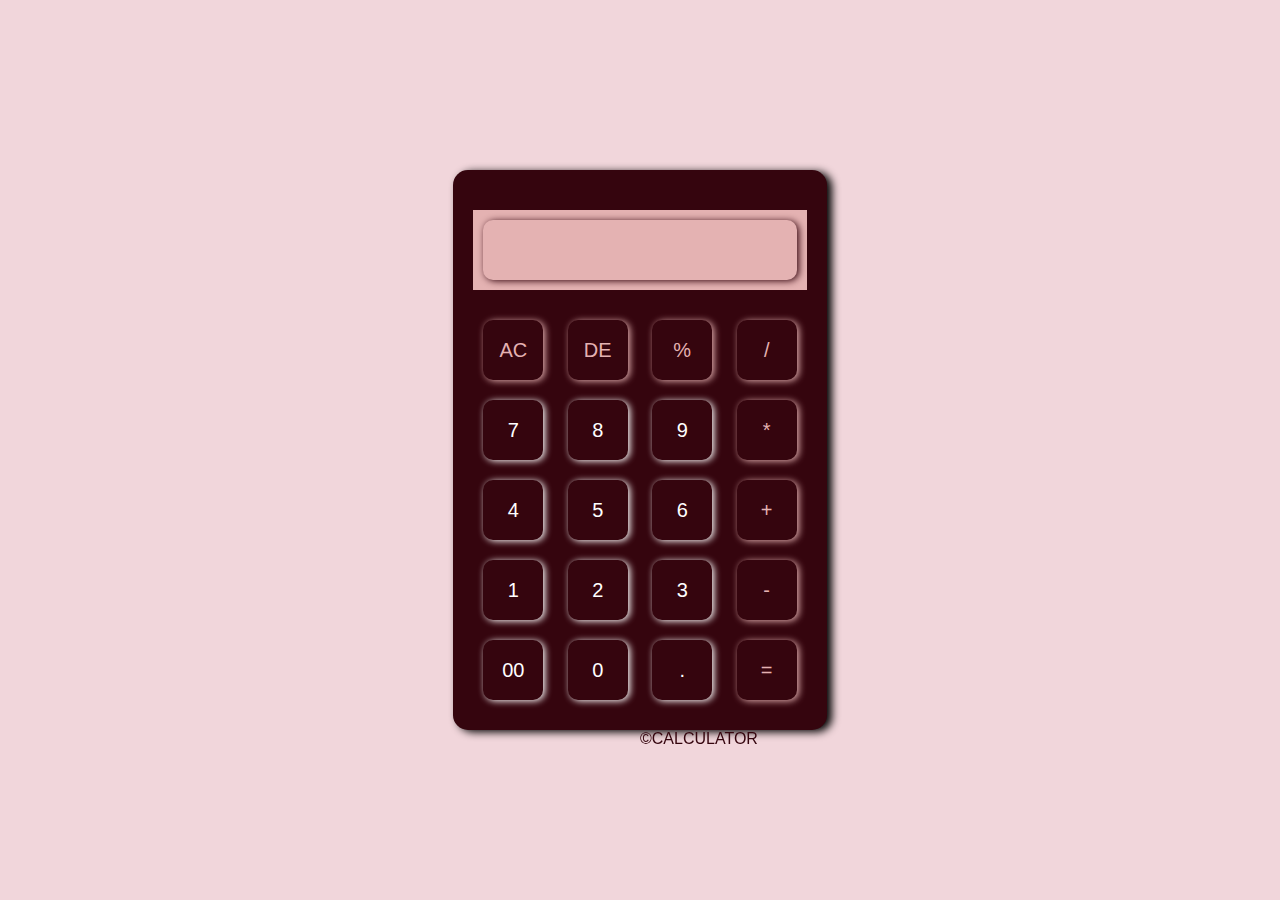
<file: caculator/index.html>
<!DOCTYPE html>
<html>
    <head>
        <meta name="viewport" content="width=device-width, initial-scale=1.0">
        <title>Calculator</title>
        <link rel="stylesheet" href="style.css">
        <!-- <script>
            document.getElementById("sqrt").addEventListener("click", function() {
            var num = document.getElementById("display").innerHTML;
            var sqrt = Math.sqrt(num);
            document.getElementById("display").innerHTML = sqrt;
            });
        </script> -->
    </head>
    <body>

        <div class="container">
            <div class="calculator">
                <form>
                    <div class="display">
                        <input type="text" name="display">
                    </div>
                    <div>
                        <input type="button" value="AC" onclick="display.value=''" class="operator">
                        <input type="button" value="DE" onclick="display.value= display.value.toString().slice(0,-1)" class="operator">
                        <!-- <input type="button" id="sqrt" value="√"  onclick="myFunction()" class="operator"> -->
                        <input type="button" value="%"  onclick="display.value=display.value/100" class="operator">
                        <input type="button" value="/"  onclick="display.value+='/'" class="operator">
                    </div>
                    <div>
                        <input type="button" value="7" onclick="display.value+='7'">
                        <input type="button" value="8" onclick="display.value+='8'">
                        <input type="button" value="9" onclick="display.value+='9'">
                        <input type="button" value="*" onclick="display.value+='*'" class="operator">
                    </div>
                    <div>
                        <input type="button" value="4" onclick="display.value+='4'">
                        <input type="button" value="5" onclick="display.value+='5'">
                        <input type="button" value="6" onclick="display.value+='6'">
                        <input type="button" value="+" onclick="display.value+='+'" class="operator">
                    </div>
                    <div>
                        <input type="button" value="1" onclick="display.value+='1'">
                        <input type="button" value="2" onclick="display.value+='2'">
                        <input type="button" value="3" onclick="display.value+='3'">
                        <input type="button" value="-" onclick="display.value+='-'" class="operator">
                    </div>
                    <div>
                        <input type="button" value="00" onclick="display.value+='00'">
                        <input type="button" value="0" onclick="display.value+='0'">
                        <input type="button" value="." onclick="display.value+='.'" >
                        <input type="button" value="=" onclick="display.value=eval(display.value)" class="operator">
                    </div>
                </form>
            </div>
            <div id="footer">©CALCULATOR</div>
        </div>
        



    </body>    
</html>
</file>
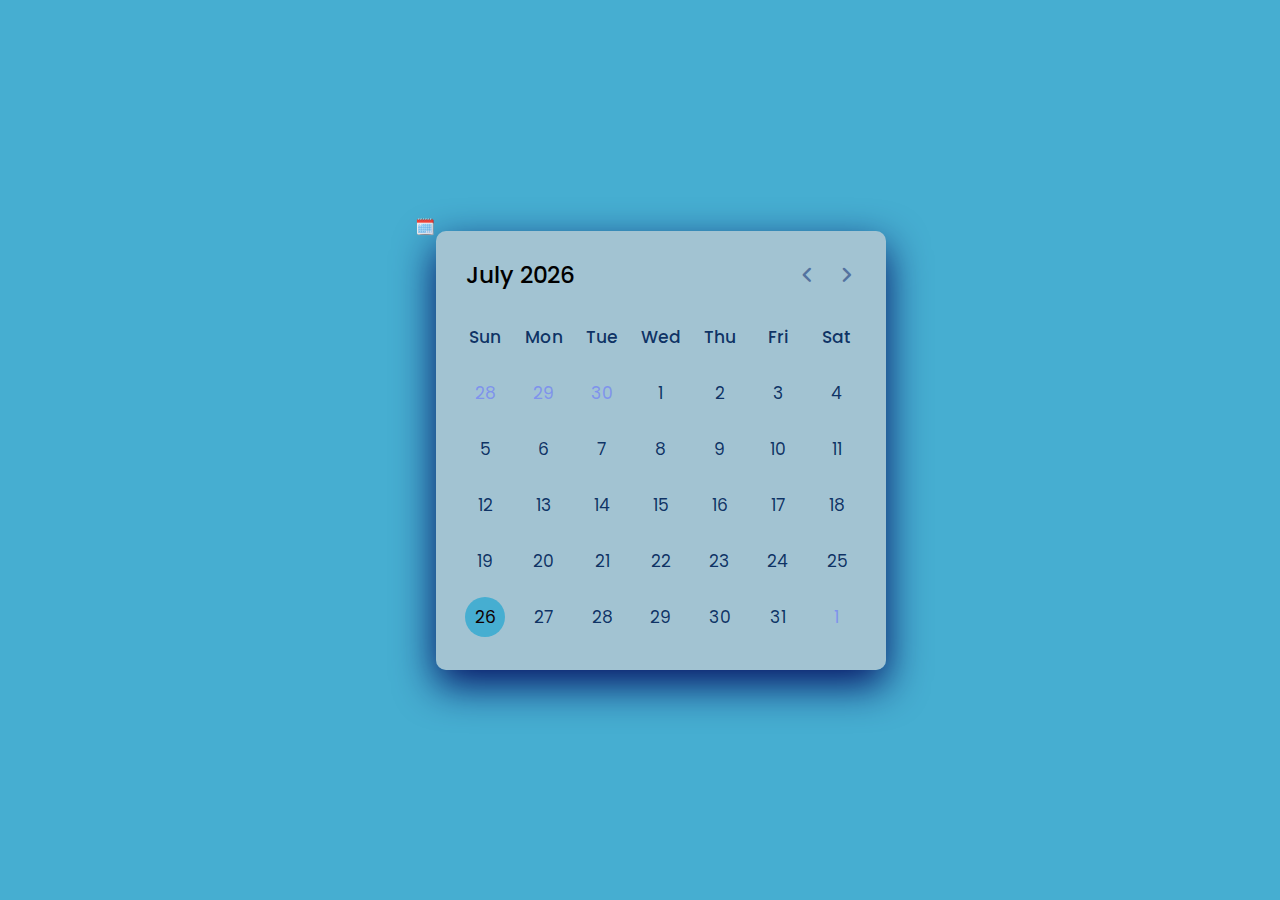
<file: calendar/index.html>
<!DOCTYPE html>
<html lang="en" dir="ltr">
  <head>
    <meta charset="utf-8">
    <title>Daily Calendar</title>
    <link rel="stylesheet" href="style.css">
    <meta name="viewport" content="width=device-width, initial-scale=1.0">
    <!-- Google Font Link for Icons -->
    <link rel="stylesheet" href="https://fonts.googleapis.com/css2?family=Material+Symbols+Rounded:opsz,wght,FILL,GRAD@20..48,100..700,0..1,-50..200">
    <script src="script.js" defer></script>
  </head>
  <body>
    <div class="logo">&#128467&#65039</div>
    <div class="wrapper">
      <header>
        <p class="current-date"></p>
        <div class="icons">
          <span id="prev" class="material-symbols-rounded">chevron_left</span>
          <span id="next" class="material-symbols-rounded">chevron_right</span>
        </div>
      </header>
      <div class="calendar">
        <ul class="weeks">
          <li>Sun</li>
          <li>Mon</li>
          <li>Tue</li>
          <li>Wed</li>
          <li>Thu</li>
          <li>Fri</li>
          <li>Sat</li>
        </ul>
        <ul class="days"></ul>
      </div>
    </div>
    
  </body>
</html>
</file>
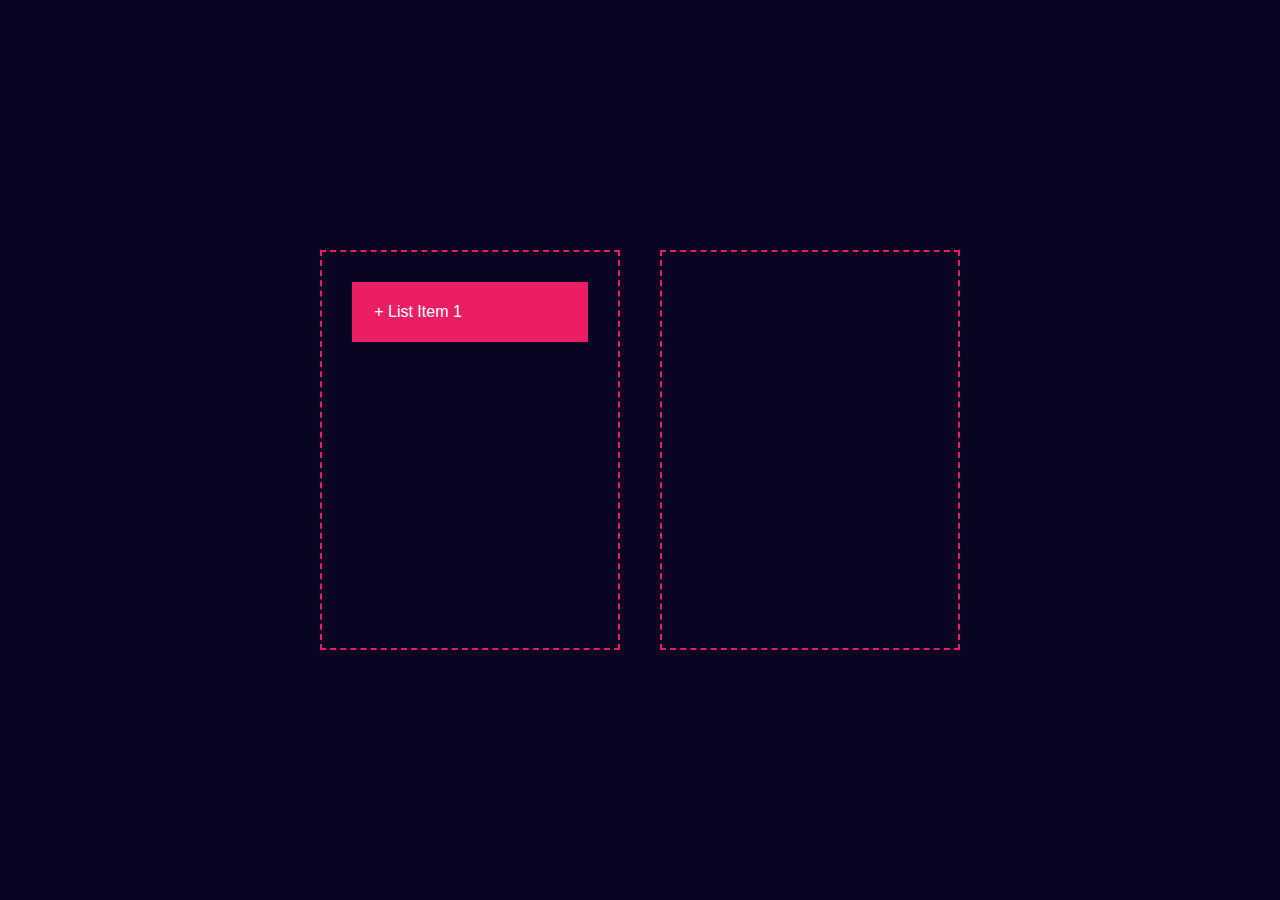
<file: Drag & Drop Files/index.html>
<!DOCTYPE html>
<html lang="en">
  <head>
    <meta name="viewport" content="width=device-width, initial-scale=1.0" />
    <title>D & D Files</title>
    <link rel="stylesheet" href="style.css" />
  </head>
  <body>
    <div class="container">
      <div id="left">
        <div class="list" draggable="true">
          &nbsp&nbsp&nbsp&nbsp&nbsp+&nbspList Item 1
        </div>
        <!-- The draggable attribute specifies whether an element is draggable or not. Tip: Links and images are draggable by default. -->
      
        <!-- <div class="list" draggable="true">&nbsp&nbsp&nbsp&nbsp&nbsp+&nbspList Item 2</div>
        </div> -->
            <!-- <div class="list" draggable="true">&nbsp&nbsp&nbsp&nbsp&nbsp+&nbspList Item 3</div>
        </div>
            <div class="list" draggable="true">&nbsp&nbsp&nbsp&nbsp&nbsp+&nbspList Item 4</div>
        </div>  -->
        </div>
      <div id="right"></div>
    </div>
    <script src="script.js">
      
    </script>
  </body>
</html>
</file>
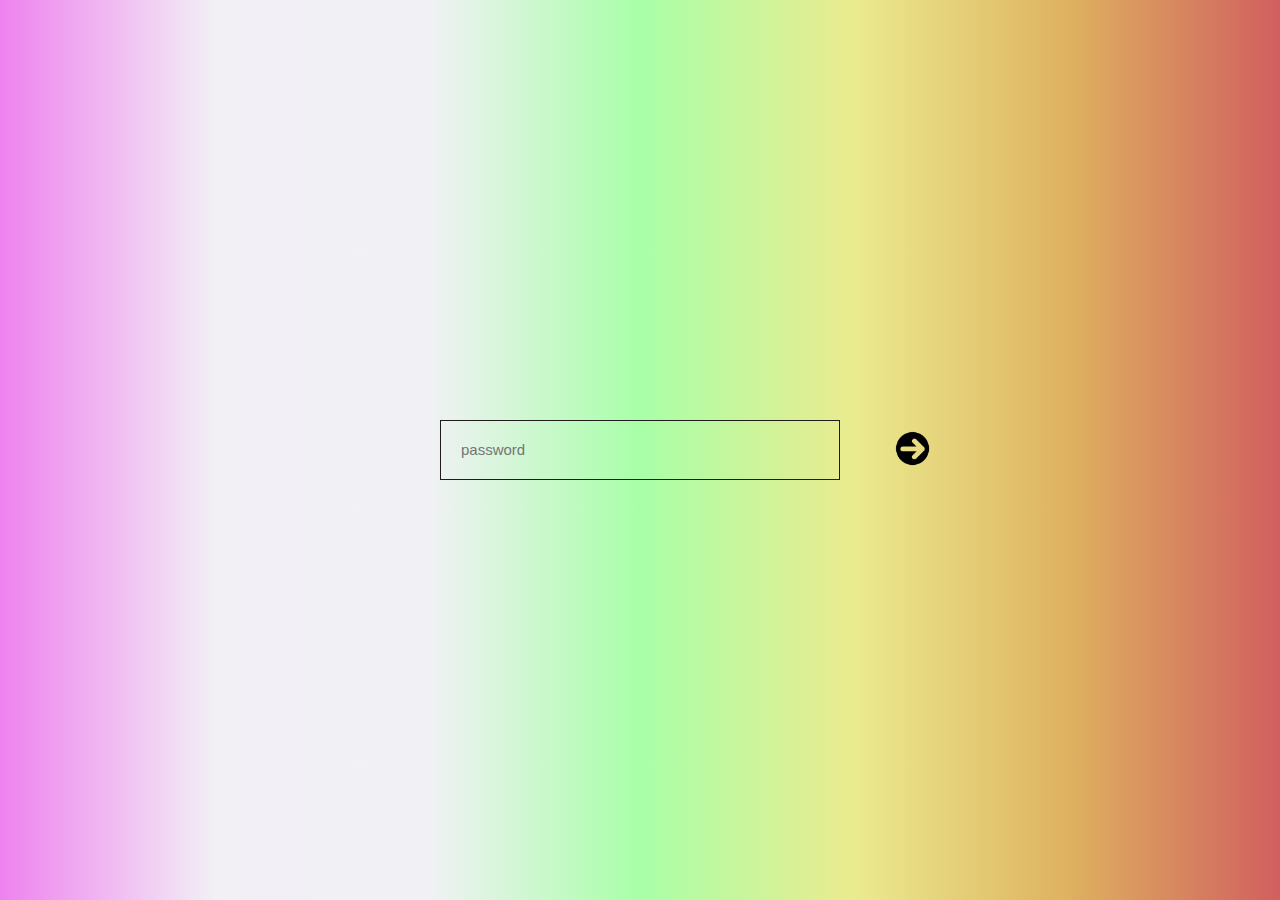
<file: Password strength detector/index.html>
<!DOCTYPE html>
<html lang="en">
  <head>
    <meta charset="UTF-8" />
    <meta name="viewport" content="width=device-width, initial-scale=1.0" />
    <title>Password strength detector</title>
    <link rel="stylesheet" href="style.css" />
  </head>
  <body>
    <div class="container">
      <div class="input-box">
        <input type="password" id="password" placeholder="password" />
        <button type="submit"><img src="arrow-removebg-preview.png" /></button>
        <div id="message">Password is&nbsp<span id="strength"></span></div>
      </div>
    </div>
    <script src="script.js"></script>
  </body>
</html>
</file>
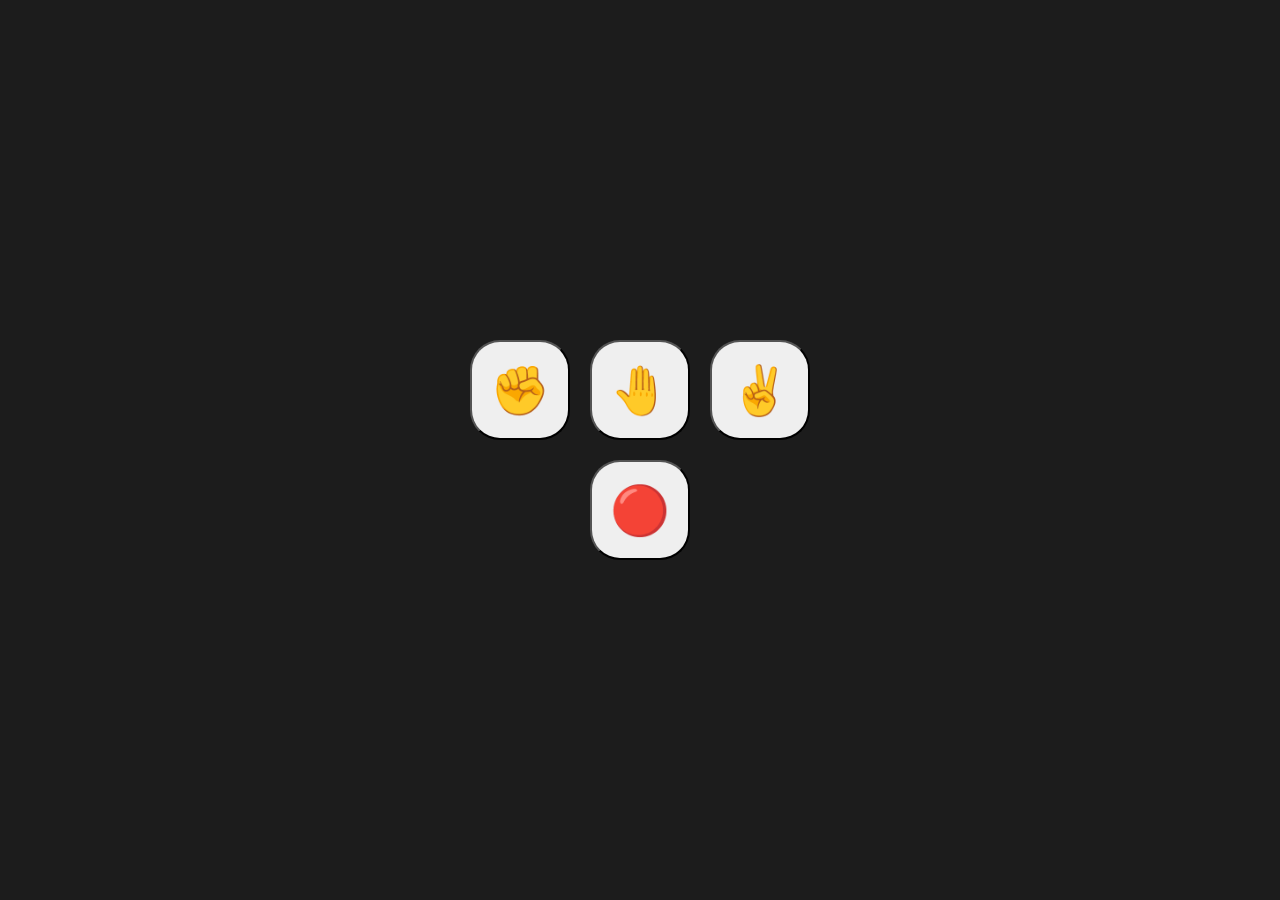
<file: Rock-Paper-Scissors/index.html>
<!DOCTYPE html>
<html>

<head>
  <meta charset="utf-8">
  <meta name="viewport" content="width=device-width">
  <title>
    Rock-Paper-Scissor
  </title>
  <link href="style.css" rel="stylesheet" type="text/css" />
</head>

<body>
  <div class="wrapper">
  <div class="buttons">
    <button class="rpsButton" value="Rock">✊</button>
    <button class="rpsButton" value="Paper">🤚</button>
    <button class="rpsButton" value="Scissors">✌</button>
  </div>
  <div class="resultContainer">
  <div id="player-score"></div>
  <!-- it will show the player's total score.  egulo k update kora ho66e .innnerText die -->
  <div id="hands"></div>
  <!-- ete show korabe what's my choice and what's computer choice -->
  <div id="result"></div>
  <!-- ete show korabe if we have won,drawn or lost -->
  <button id='endGameButton'>🔴</button>
  </div>
  </div>
  
  <script src="script.js"></script>
</body>

</html>
</file>
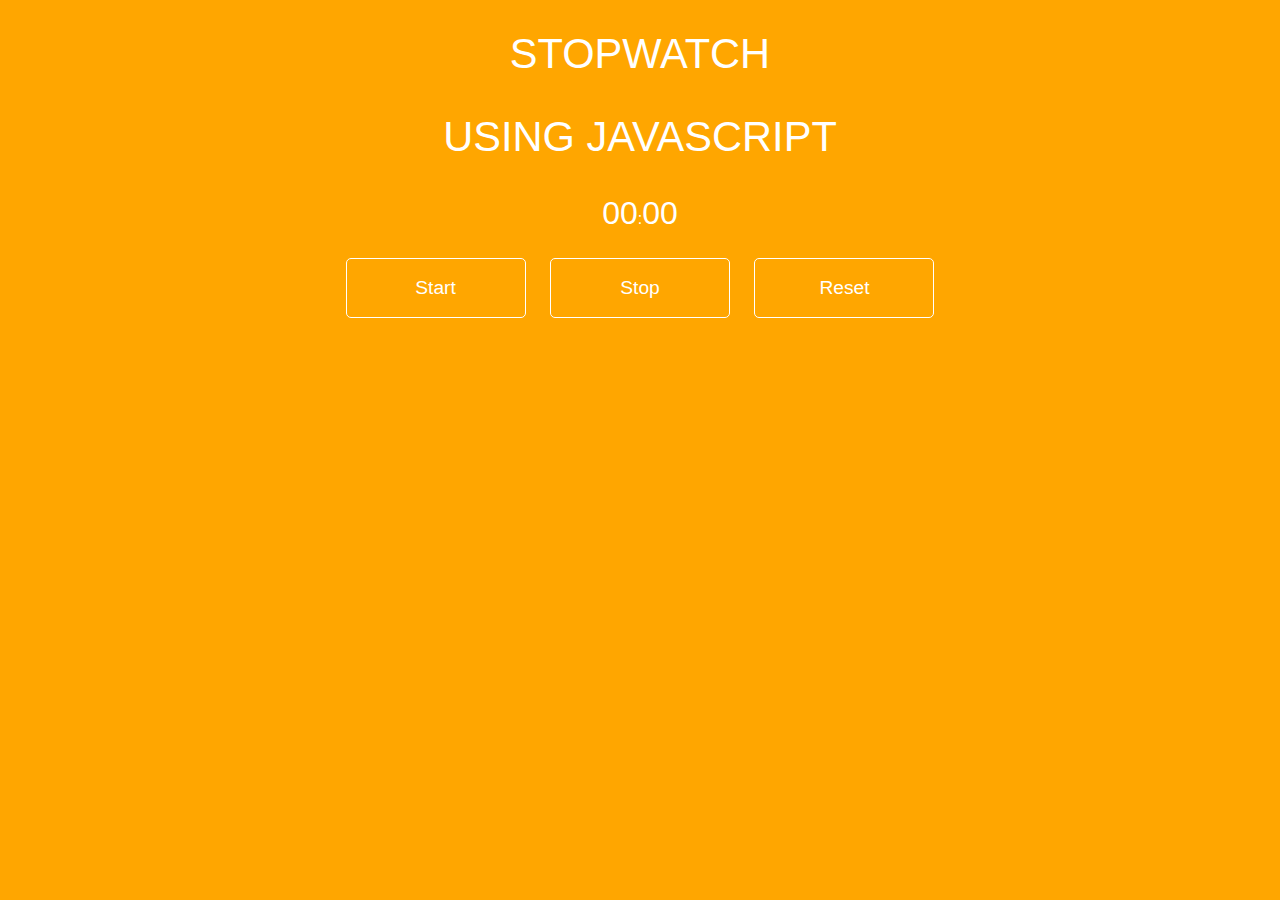
<file: stopwatch/index.html>
<!DOCTYPE html>
<html lang="en">
  <head>
    <meta charset="UTF-8" />
    <meta http-equiv="X-UA-Compatible" content="IE=edge" />
    <meta name="viewport" content="width=device-width, initial-scale=1.0" />
    <link rel="stylesheet" href="style.css" />
    <title>Stopwatch</title>
  </head>
  <body>
    <div class="wrapper">
      <h1>Stopwatch</h1>
      <h2>using JavaScript</h2>
      <p><span id="seconds">00</span>:<span id="tens">00</span></p>
      <button id="button-start">Start</button>
      <button id="button-stop">Stop</button>
      <button id="button-reset">Reset</button>
    </div>
    <script src="script.js"></script>
  </body>
</html>
</file>
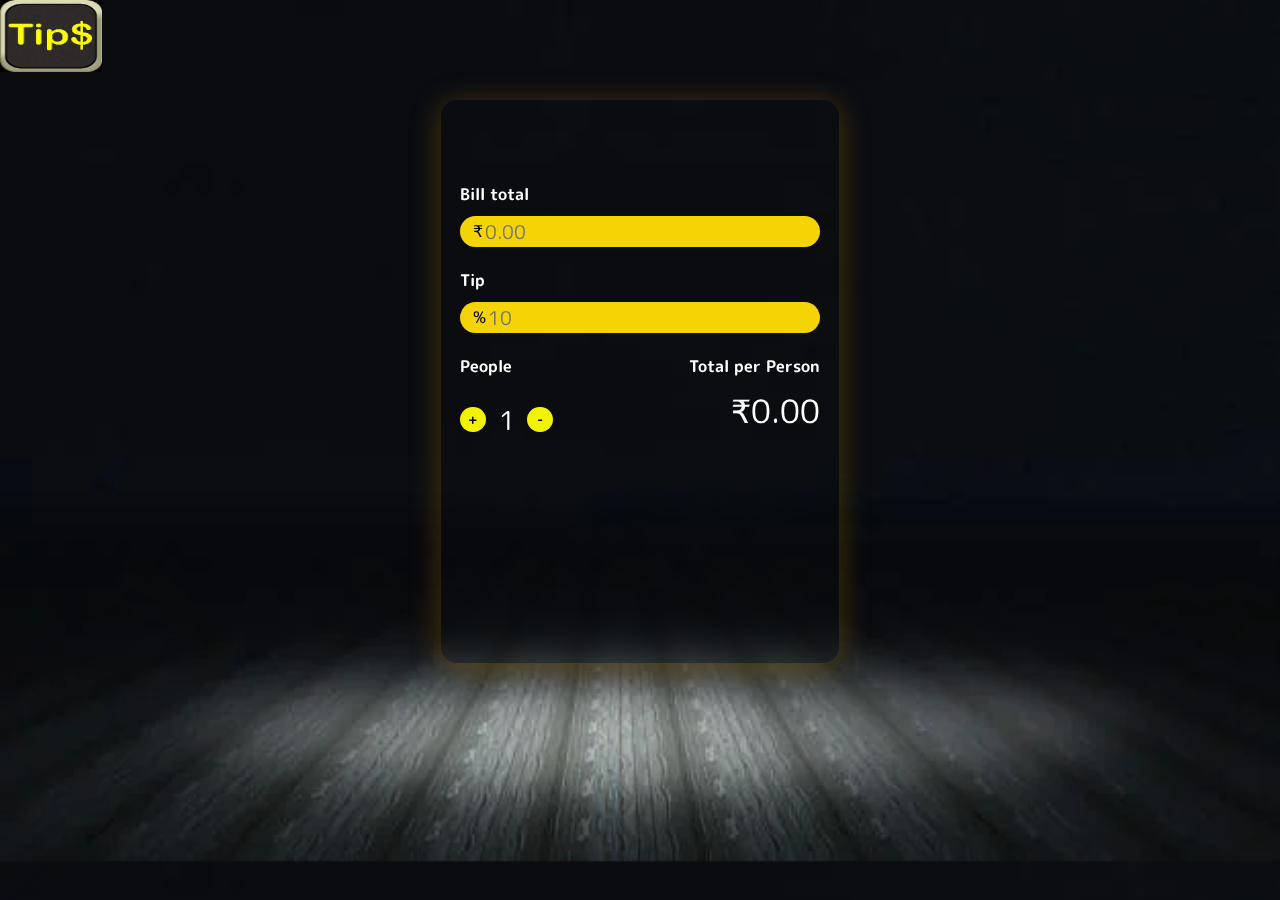
<file: tip_calculator/index.html>
<!DOCTYPE html>
<html lang="en">
  <head>
    <meta charset="UTF-8" />
    <link rel="preconnect" href="https://fonts.googleapis.com" />
    <link rel="preconnect" href="https://fonts.gstatic.com" crossorigin />
    <link
      href="https://fonts.googleapis.com/css2?family=M+PLUS+Rounded+1c:wght@500&display=swap"
      rel="stylesheet"
    />
    <meta http-equiv="X-UA-Compatible" content="IE=edge" />
    <meta name="viewport" content="width=device-width, initial-scale=1.0" />
    <link rel="stylesheet" href="style.css" type="text/css" />
    <title>Tip Calculator</title>
  </head>
  <body>
    <div class="logo">
      <img src="images/download.jfif">
    </div>
    <div class="wrapper" data-tilt><!--data-tilt use kora holo wrapper ta k tilt korar jnno--><!--puro card ta wrapper class r modhye roye6e-->
      <div class="container" id="topContainer"><!--calculateBill ei container r modhye roye5e-->
        <div class="title">Bill total</div>
        <div class="inputContainer"><!--input deoar field ta er modhye--> 
          <span style="color:black">₹</span><!--inside the input field-->
          <input
            onkeyup="calculateBill()"
            type="text"
            id="billTotalInput"
            placeholder="0.00"
            style="color:black"
          />
          <!--placeholder r kaj holo default e koto value dekhabe seta store kore rakha-->
          <!--onkeyup works To detect if the user presses a key-->
          <!--here input is of text type-->
        </div>
      </div>
      <div class="container"><!--this container works for the tip section-->
        <div class="title">Tip</div>
        <div class="inputContainer">
          <span style="color:black">%</span><!--inside the tip field-->
          <input
            onkeyup="calculateBill()"
            type="text"
            id="tipInput"
            placeholder="10"
            style="color:black"
          />
          <!--bill total or tip field jokhn i ki6u weite korbo calculateBill function fires-->
        </div>
      </div>
      <div class="container" id="bottom">
        <div class="splitContainer">
          <div class="title">People</div>
          <div class="controls">
            <span class="buttonContainer">
              <button class="splitButton" onclick="increasePeople()"><!--calls the function written in the script field-->
                <span class="buttonText">+</span><!--as it's a type of button the onclick function works here & it's directly connected to the increasePeople function in js file-->
              </button>
            </span>
            <span class="splitAmount" id="numberOfPeople">1</span>
            <span class="buttonContainer">
              <button class="splitButton" onclick="decreasePeople()"><!--calls the function written in the script field-->
                <span class="buttonText">-</span><!--as it's a type of button the onclick function works here & it's directly connected to the decreasePeople function in js file-->
              </button>
            </span>
          </div>
        </div>
        <div class="totalContainer">
          <div class="title">Total per Person</div>
          <div class="total" id="perPersonTotal">₹0.00</div>
        </div>
      </div>
    </div>

    <script type="text/javascript" src="script.js"></script>
    <script src="vanilla-tilt.js"></script><!--adding this script file to tily the wrapper class-->
  </body>
</html>
</file>
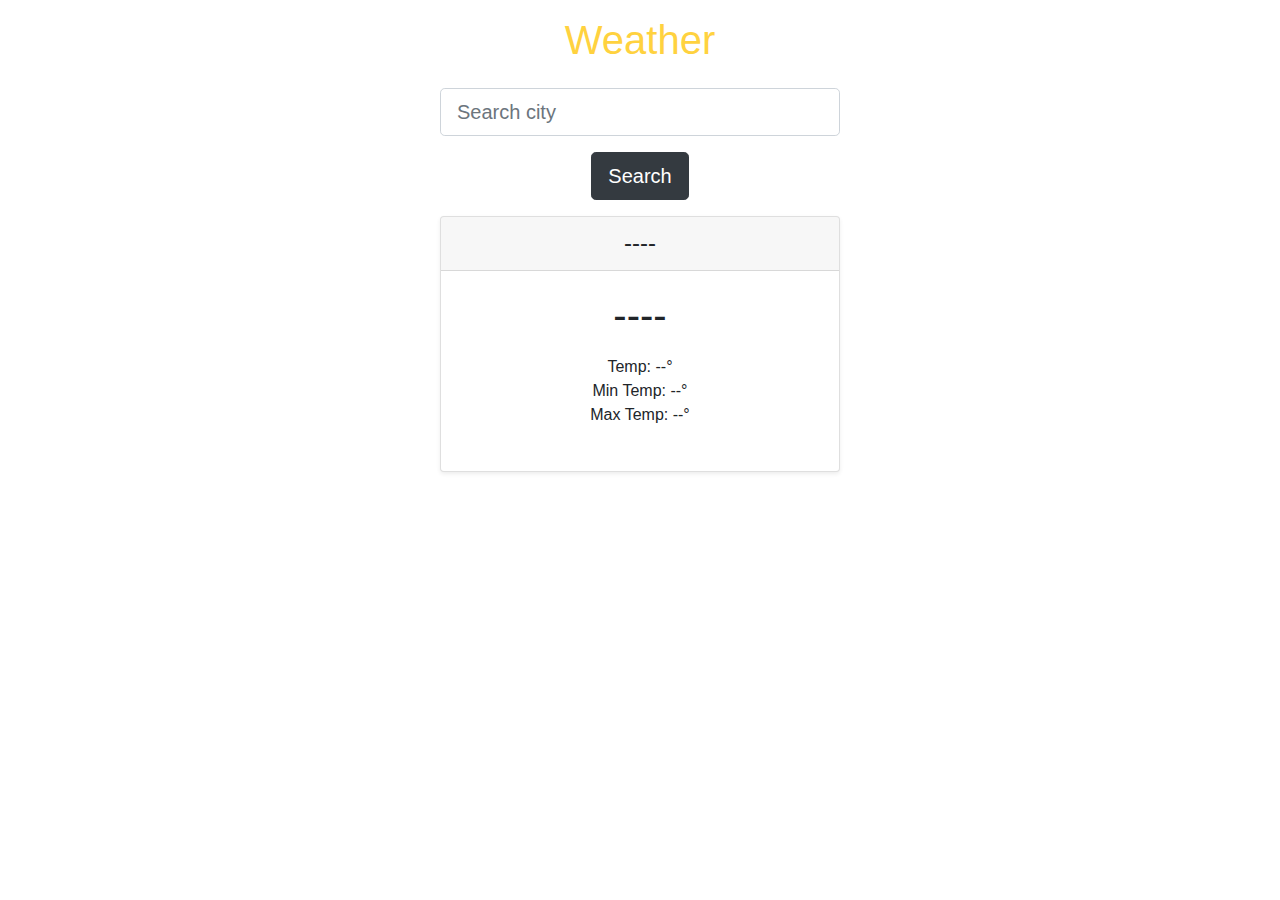
<file: Weather-App/index.html>
<!DOCTYPE html>
<html>
<head>
    <title>Weather App</title>
    <link rel="stylesheet" href="https://stackpath.bootstrapcdn.com/bootstrap/4.3.1/css/bootstrap.min.css" integrity="sha384-ggOyR0iXCbMQv3Xipma34MD+dH/1fQ784/j6cY/iJTQUOhcWr7x9JvoRxT2MZw1T" crossorigin="anonymous">
    <link rel="stylesheet" type="text/css" href="style.css">
    <script src="script.js"></script>
</head>
<body class="text-center">
    <main>
        <h1 class="banner p-3">Weather</h1>
        <div class="form-group">
            <input id="city-input" class="form-control form-control-lg" type="text" placeholder="Search city">
        </div>
        <button type="button" onclick="searchCity()" class="btn btn-lg btn-dark">Search</button>
        <div id="weather-output" class="mt-3">
          <div class="card-deck mb-3 text-center">
              <div class="card mb-4 shadow-sm">
                <div class="card-header">
                  <h4 id="city-name" class="my-0 font-weight-normal">----</h4>
                </div>
                <div class="card-body">
                  <h1 id="weather-type" class="card-title">----</h1>
                  <ul class="list-unstyled mt-3 mb-4">
                    <li>Temp: <span id="temp">--</span>°</li>
                    <li>Min Temp: <span id="min-temp">--</span>°</li>
                    <li>Max Temp: <span id="max-temp">--</span>°</li>
                  </ul>
                </div>
              </div>
          </div>
        </div>
    </main>
</body>
</html>
</file>
<file: caculator/style.css>
*{
    margin:0;
    padding:0;
    font-family: 'Poppins', sans-serif;
    box-sizing: border-box;
}

.container
{
    width:100%;
    height:100vh;
    background: rgb(241 214 219);;
    display:flex;
    align-items:center;
    justify-content:center;
}
.calculator
{
    background: #35050E;
    padding: 20px;
    border-radius: 15px;
    box-shadow: 5px 2px 8px 0px;
}
.calculator form input{

    border:0;
    outline:0;
    width:60px;
    height:60px;
    border-radius:10px;
    box-shadow: 2px 1px 7px 0px;
    background:transparent;
    font-size:20px;
    color:#fff;
    cursor:pointer;
    margin:10px;
}

 form .display
{
    display: flex;
    justify-content: flex-end;
    margin: 20px 0;
    background-color: #e4b2b2;
    
} 

form .display input{
    text-align: right;
    flex: 1;
    font-size: 45px;
    box-shadow: inset -5px -5px 12px #e4b2b2,
                inset 5px 5px 12 px #35050E;
    border:none;
    /* border-radius: 30px; */
    color:#35050E;
}


form input.operator{
    color:#e4b2b2;
}
#footer
{
    position:fixed;
    height:20px;
    width:30px;
    padding: 590px 20px 30px;;
    color:#35050E;
    transition: -2;
    /* transform: rotateX('90'); */
}
</file>
<file: calendar/style.css>
/* Import Google font - Poppins */
@import url('https://fonts.googleapis.com/css2?family=Poppins:wght@400;500;600&display=swap');
*{
  margin: 0;
  padding: 0;
  box-sizing: border-box;
  font-family: 'Poppins', sans-serif;
}
body{
  display: flex;
  align-items: center;
  padding: 0 10px;
  justify-content: center;
  min-height: 100vh;
  background: #46aed1;
}
.wrapper{
  width: 450px;
  background: #e6d2d294;
  border-radius: 10px;
  box-shadow: 0 15px 40px rgba(2, 9, 94, 0.951);
}
.wrapper header{
  display: flex;
  align-items: center;
  padding: 25px 30px 10px;
  justify-content: space-between;
}
header .icons{
  display: flex;
}
header .icons span{
  height: 38px;
  width: 38px;
  margin: 0 1px;
  cursor: pointer;
  color: #53729f;
  text-align: center;
  line-height: 38px;
  font-size: 1.9rem;
  user-select: none;
  border-radius: 50%;
}
.icons span:last-child{
  margin-right: -10px;
}
header .icons span:hover{
  background: #aadcef;
}
header .current-date{
  font-size: 1.45rem;
  font-weight: 500;
}
.calendar{
  padding: 20px;
}
.calendar ul{
  display: flex;
  flex-wrap: wrap;
  list-style: none;
  text-align: center;
}
.calendar .days{
  margin-bottom: 20px;
}
.calendar li{
  color: #00255ae7;
  width: calc(100% / 7);
  font-size: 1.07rem;
}
.calendar .weeks li{
  font-weight: 500;
  cursor: default;
}
.calendar .days li{
  z-index: 1;
  cursor: pointer;
  position: relative;
  margin-top: 30px;
}
.days li.inactive{
  color: #7f93ec;
}
.days li.active{
  color: #100000;
}
.days li::before{
  position: absolute;
  content: "";
  left: 50%;
  top: 50%;
  height: 40px;
  width: 40px;
  z-index: -1;
  border-radius: 50%;
  transform: translate(-50%, -50%);
}
.days li.active::before{
  background: #46aed1;
}
.days li:not(.active):hover::before{
  background: #82d4e6;
}
.logo
{
    height: 488px;
    width: 10px;
    margin: 13px;
    padding: 8px;
}
</file>
<file: Drag & Drop Files/style.css>
*{
    margin:0;
    padding:0;
    font-family: 'Poppins', sans-serif;
    box-sizing: border-box;
}

.container{
    width: 100%;
    min-height: 100vh;
    background-color: #0b0423;
    display: flex;
    align-items: center;
    justify-content: center;
}

#left, #right{
    width: 300px;
    min-height: 400px;
    margin: 20px;
    border: 2px dashed #e91e63;
}

.list{
    background: #e91e63;
    height: 60px;
    margin: 30px;
    color: #fff;
    display: flex;
    align-items: center;
    cursor: grab;
}
</file>
<file: Password strength detector/style.css>
*{
    margin: 0;
    padding: 0;
    font-family: 'poppins', sans-serif;
    box-sizing: border-box;
}

.container{
    height: 100vh;
    width: 100%;
    background: linear-gradient(to left, rgb(209, 95, 95), rgb(222, 178, 96), rgb(235, 235, 143), rgb(168, 255, 168), rgb(241, 241, 245), rgb(242, 239, 245), violet);;
    display: flex;
    justify-content: center;
    align-items: center;
}

.input-box{
    width: 400px;
    max-width: 90%;
    position: relative'
}

.input-box input{
    width: 100%;
    height: 60px;
    padding: 0 20px;
    border: 1px solid #201c1c;
    outline: none;  
    color: #2d2828;
    background: transparent;
}

button{
    background: transparent;
    border: 0;
    outline: none;
    border-radius: 50%;
    cursor: pointer;
    position: absolute;
    top: 50%;
    transform: translateY(-50%);
    left: 895px;

}
button img{
    width: 35px;
}

#message{
    position: absolute;
    top: 433px;
    color: #1a0101;
    font-size: 15px;
    display: none;
}

::placeholder{
    font-size: 15px;
}
</file>
<file: Rock-Paper-Scissors/style.css>
html, body {
    height: 100%;
    width: 100%;
    padding: 0;
    margin:0;
  }
  
  .wrapper {
    background: #1c1c1c;
    color: white;
    display: flex;
    align-items: center;
    justify-content: center;
    width: 100%;
    height: 100%;
    flex-direction: column;
  }
  
  .buttons {
    display: flex;
    gap: 20px;
  }
  
  button {
    height: 100px;
    width: 100px;
    font-size: 48px;
    border-radius: 30px;
    cursor: pointer;
    
  }
  
  .resultContainer {
    font-size: 2rem;
    text-align: center;
    margin-top: 20px;
  }
</file>
<file: stopwatch/style.css>
body {
    background: #ffa600;
    font-family: 'HelveticaNeue-Light', 'Helvetica Neue Light', 'Helvetica Neue',
      Helvetica, Arial, 'Lucida Grande', sans-serif;
    height: 100%;
  }
  
  .wrapper {
    width: 800px;
    margin: 30px auto;
    color: white;
    text-align: center;
  }
  
  h1,
  h2,
  h3 {
    font-family: 'Roboto', sans-serif;
    font-weight: 100;
    font-size: 2.6em;
    text-transform: uppercase;
  }
  
  #seconds,
  #tens {
    font-size: 2em;
  }
  
  button {
    border-radius: 5px;
    background: #ffa600;
    color: white;
    border: solid 1px white;
    text-decoration: none;
    cursor: pointer;
    font-size: 1.2em;
    padding: 18px 10px;
    width: 180px;
    margin: 10px;
    outline: none;
    
  }
  button:hover {
      /* @include transition; */
      background: white;
      border: solid 1px white;
      color: #ffa600;
    }
</file>
<file: tip_calculator/style.css>
* {
    font-family: 'M PLUS Rounded 1c', Avenir Next, Helvetica, sans-serif;
    color: white;
  }
  
  body {
    /* background: #8990ec; */
    background-image: url(images/bg.webp);
    background-size: cover;
    background-position: center;
  }
  img{
    position:absolute;
    top:0px;
    left: 0px;
    width: 8%;
    height:8%;
  }
  .wrapper {
    height: 525px;
    width: 360px;
    color: white;
    /* background: #272639; */
    /* border:1px solid rgba(202, 143, 7, 0.927); */
    border-radius: 16px;
    padding: 1.2rem;
    margin: 100px auto;
    box-shadow:0 4px 30px rgba(202, 143, 7, 0.336);
    backdrop-filter: blur(5px);
    
  }
  
  

  #topContainer {
    margin-top: 4rem;
  }
  
  .container {
    margin-top: 1.4rem;
  }
  
  .title {
    font-weight: bold;
    margin-bottom: 0.6rem;
  }
  
  .inputContainer {
    background: #f4d405;
    border-radius: 1.4rem;
    padding: 0 0.8rem;
    display: flex;
    align-items: center;
  }
  
  #billTotalInput,
  #tipInput {
    font-size: 1.2rem;
    background: none;
    border: none;
    outline: none;
    padding: none;
  }
  
  .buttonContainer {
    background: #f2f204;
    display: grid;
    place-items: center;
    width: 1.6rem;
    height: 1.6rem;
    border-radius: 50%;
  }
  
  .splitButton {
    background: none;
    border: none;
  }
  
  .controls {
    display: flex;
    align-items: center;
  }
  
  .splitButton {
    font-size: 0.8rem;
    font-weight: bold;
    display: grid;
    place-items: center;
  }
  
  .buttonText {
    color: #000106 !important;
  }
  
  .splitAmount {
    font-size: 1.6rem;
    margin: 0.8rem;
  }
  
  #bottom {
    display: flex;
    justify-content: space-between;
  }
  
  .totalContainer {
    display: flex;
    flex-direction: column;
    align-items: end;
  }
  
  .total {
    font-size: 2rem;
  }
</file>
<file: Weather-App/style.css>
#city-input, #weather-output {
    max-width: 400px;
    margin: 0 auto;
}
  
.banner {
    color: #FFD23F;
    font-family: sans-serif;
}
</file>
